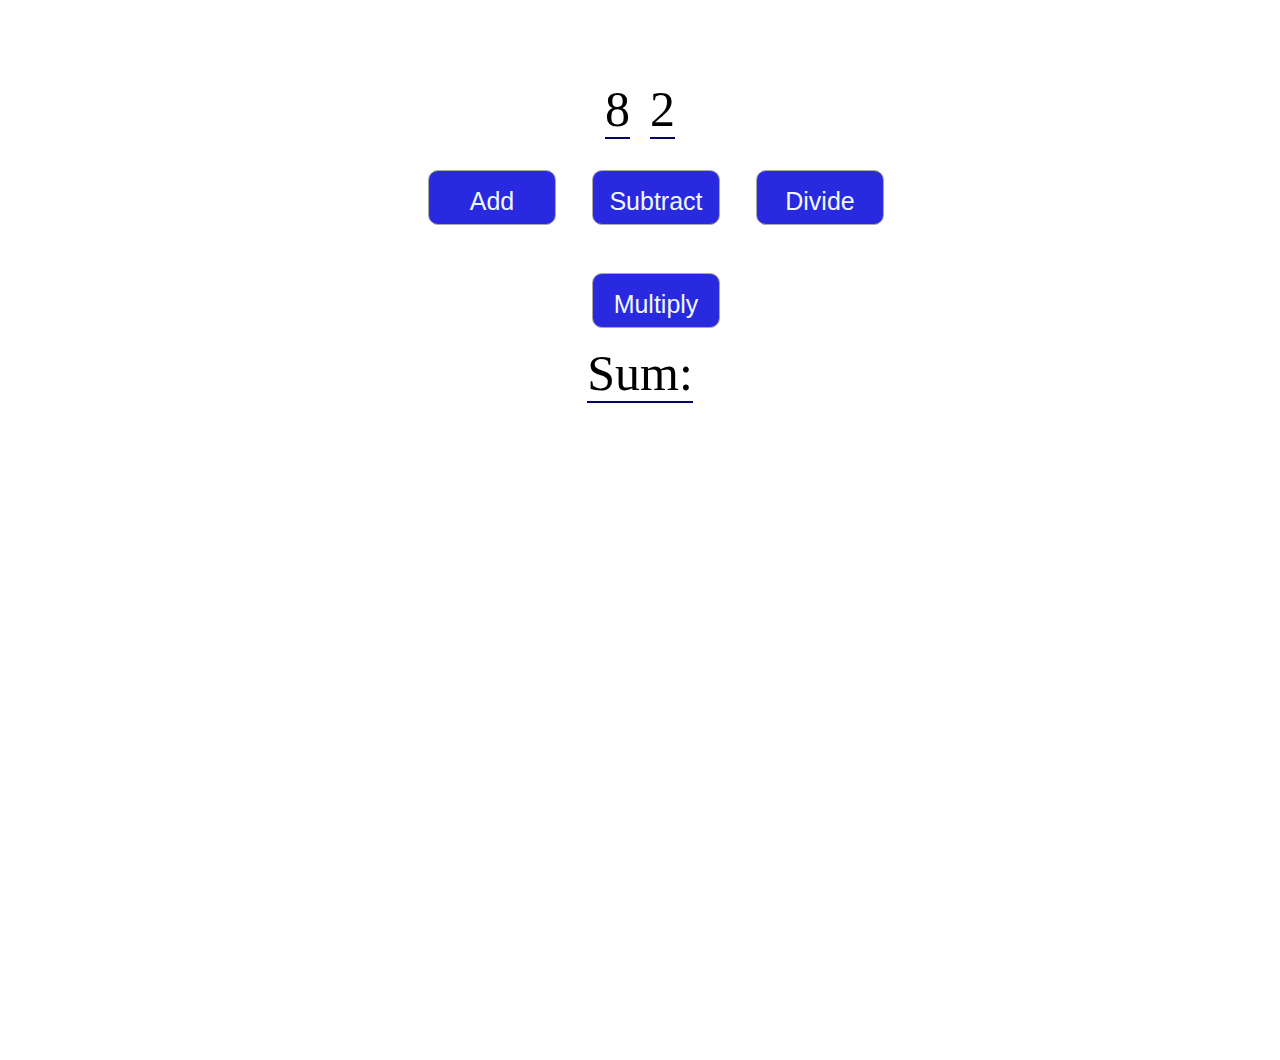
<file: calculator/index.html>
<!DOCTYPE html>
<html lang="en">
<head>
    <meta charset="UTF-8">
    <meta http-equiv="X-UA-Compatible" content="IE=edge">
    <meta name="viewport" content="width=device-width, initial-scale=1.0">
    <link rel="stylesheet" href="./style2.css">
    <title>Document</title>
</head>
<body>
    <div class="container">
        <span id="num1-el"></span>
        <span id="num2-el" class="fnum"></span>
        <br>
        <button onclick="add()">Add</button>
        <button onclick="subtract() ">Subtract</button>
        <button onclick="divide() ">Divide</button>
        <button onclick="multiply() ">Multiply</button>
        <br>
        <span id="sum-el">Sum: </span>
    </div>
    <script src="./index.js"></script>
</body>
</html>
</file>
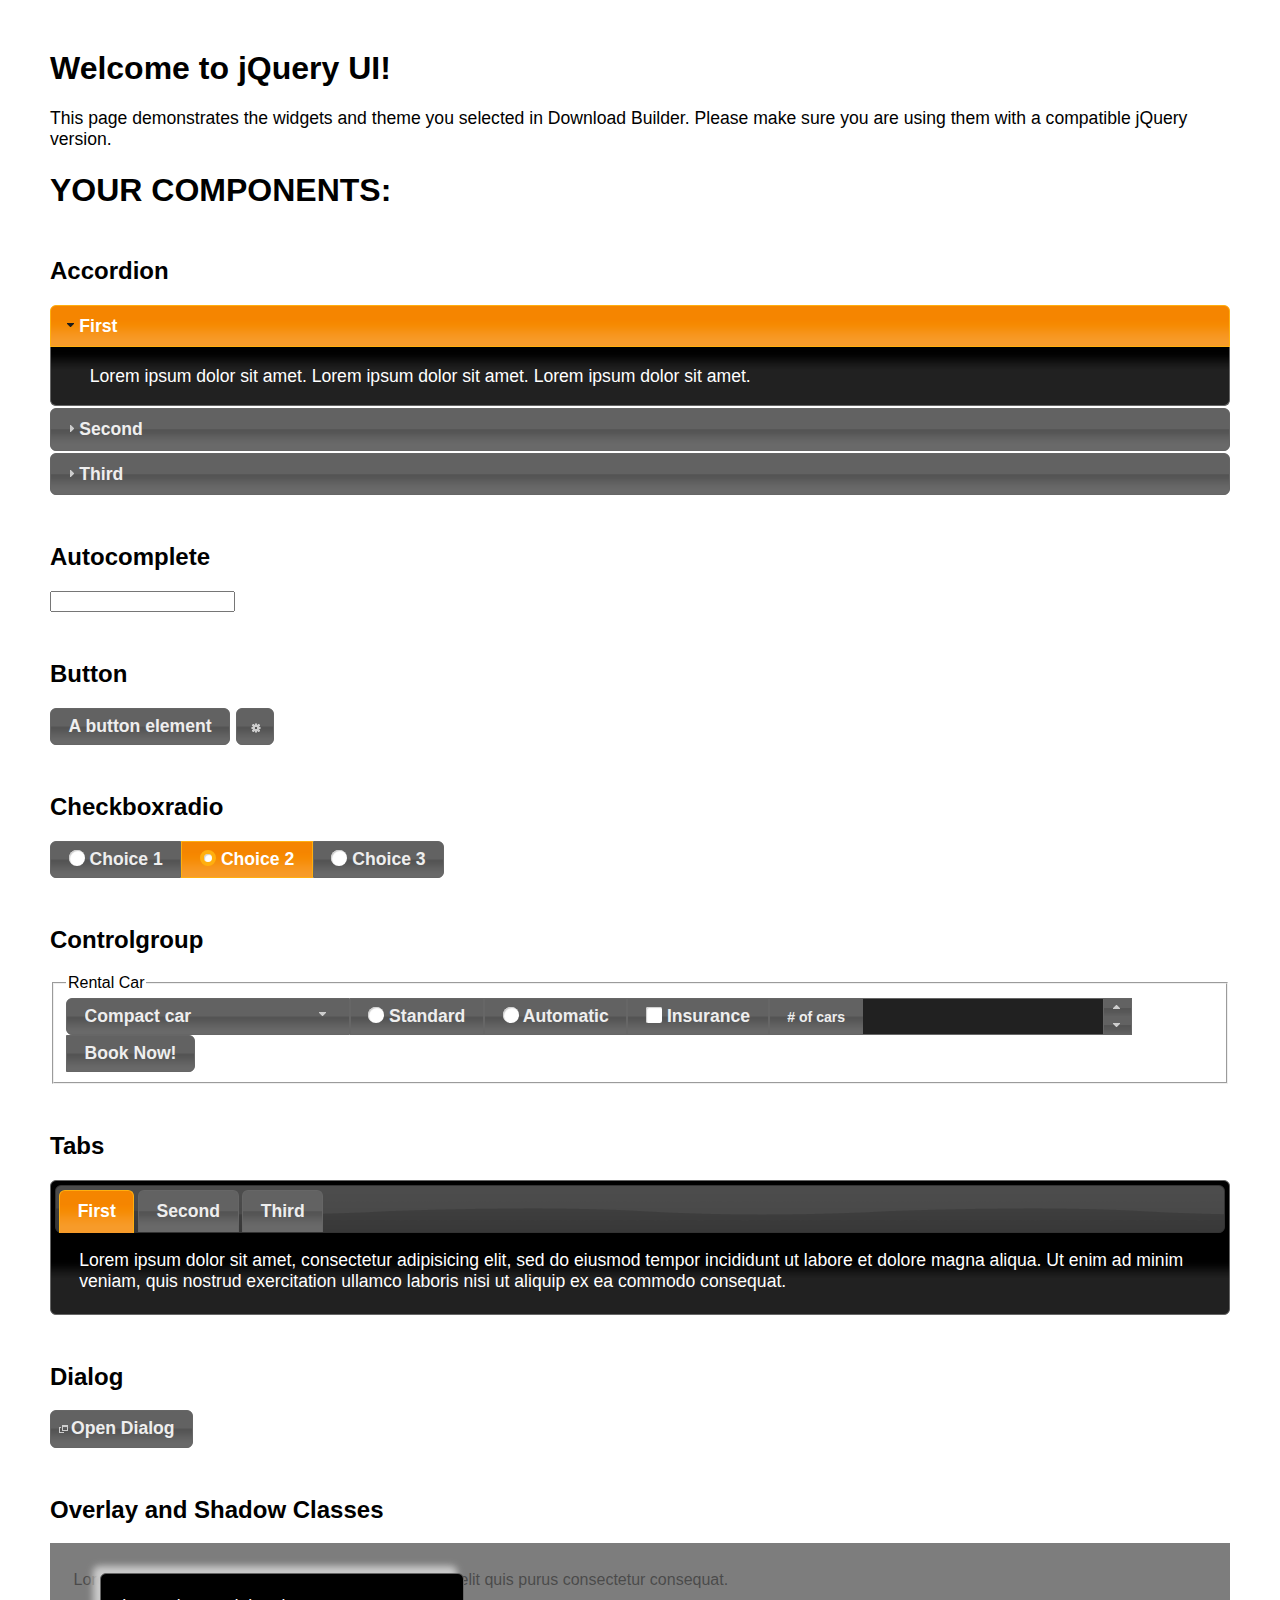
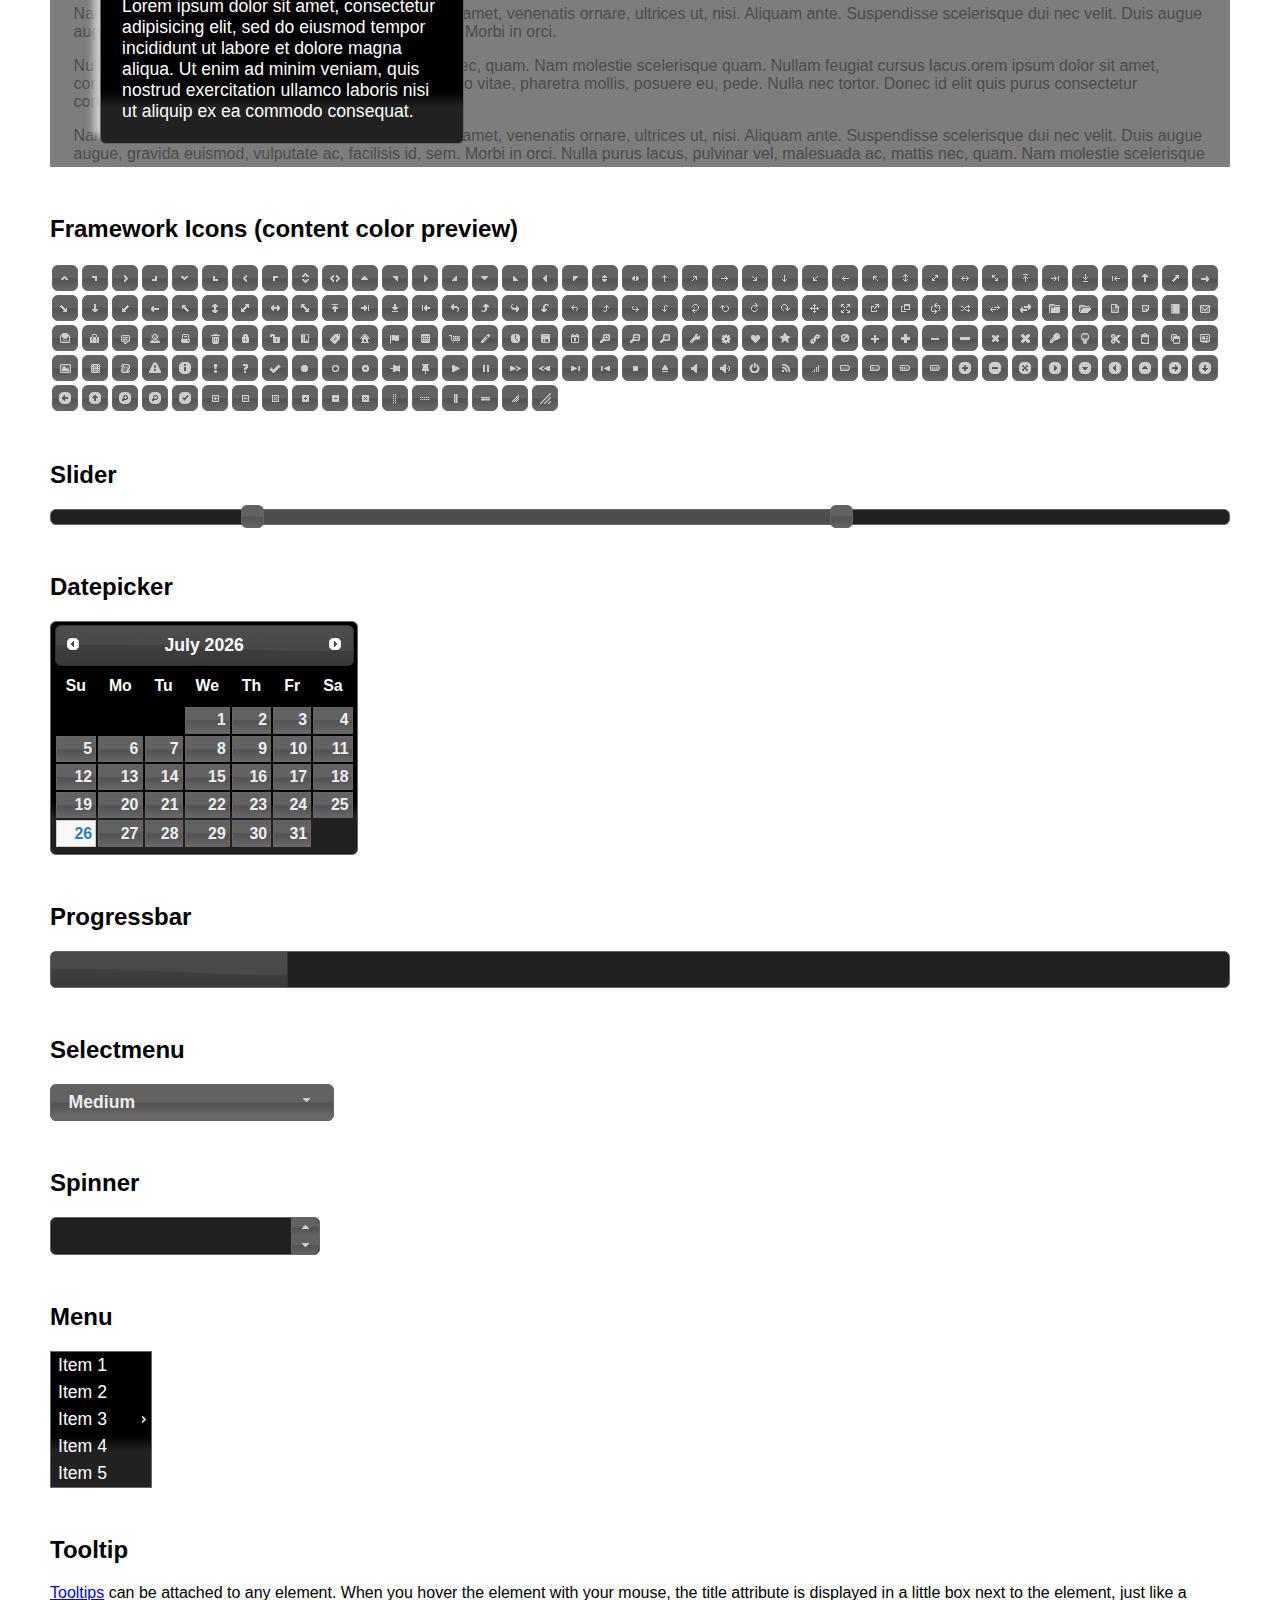
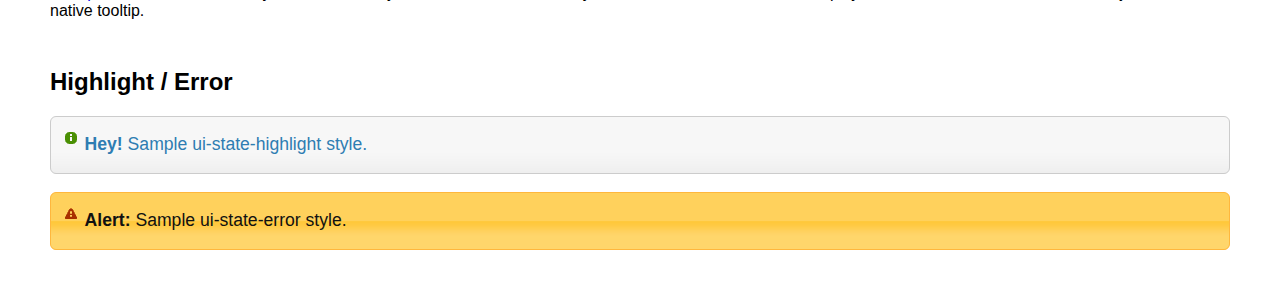
<file: jquery/events/jquery-ui-dark/index.html>
<!doctype html>
<html lang="us">
<head>
	<meta charset="utf-8">
	<title>jQuery UI Example Page</title>
	<link href="jquery-ui.css" rel="stylesheet">
	<style>
	body{
		font-family: "Trebuchet MS", sans-serif;
		margin: 50px;
	}
	.demoHeaders {
		margin-top: 2em;
	}
	#dialog-link {
		padding: .4em 1em .4em 20px;
		text-decoration: none;
		position: relative;
	}
	#dialog-link span.ui-icon {
		margin: 0 5px 0 0;
		position: absolute;
		left: .2em;
		top: 50%;
		margin-top: -8px;
	}
	#icons {
		margin: 0;
		padding: 0;
	}
	#icons li {
		margin: 2px;
		position: relative;
		padding: 4px 0;
		cursor: pointer;
		float: left;
		list-style: none;
	}
	#icons span.ui-icon {
		float: left;
		margin: 0 4px;
	}
	.fakewindowcontain .ui-widget-overlay {
		position: absolute;
	}
	select {
		width: 200px;
	}
	</style>
</head>
<body>

<h1>Welcome to jQuery UI!</h1>

<div class="ui-widget">
	<p>This page demonstrates the widgets and theme you selected in Download Builder. Please make sure you are using them with a compatible jQuery version.</p>
</div>

<h1>YOUR COMPONENTS:</h1>

<!-- Accordion -->
<h2 class="demoHeaders">Accordion</h2>
<div id="accordion">
	<h3>First</h3>
	<div>Lorem ipsum dolor sit amet. Lorem ipsum dolor sit amet. Lorem ipsum dolor sit amet.</div>
	<h3>Second</h3>
	<div>Phasellus mattis tincidunt nibh.</div>
	<h3>Third</h3>
	<div>Nam dui erat, auctor a, dignissim quis.</div>
</div>

<!-- Autocomplete -->
<h2 class="demoHeaders">Autocomplete</h2>
<div>
	<input id="autocomplete" title="type &quot;a&quot;">
</div>

<!-- Button -->
<h2 class="demoHeaders">Button</h2>
<button id="button">A button element</button>
<button id="button-icon">An icon-only button</button>

<!-- Checkboxradio -->
<h2 class="demoHeaders">Checkboxradio</h2>
<form style="margin-top: 1em;">
	<div id="radioset">
		<input type="radio" id="radio1" name="radio"><label for="radio1">Choice 1</label>
		<input type="radio" id="radio2" name="radio" checked="checked"><label for="radio2">Choice 2</label>
		<input type="radio" id="radio3" name="radio"><label for="radio3">Choice 3</label>
	</div>
</form>

<!-- Controlgroup -->
<h2 class="demoHeaders">Controlgroup</h2>
<fieldset>
	<legend>Rental Car</legend>
	<div id="controlgroup">
		<select id="car-type">
			<option>Compact car</option>
			<option>Midsize car</option>
			<option>Full size car</option>
			<option>SUV</option>
			<option>Luxury</option>
			<option>Truck</option>
			<option>Van</option>
		</select>
		<label for="transmission-standard">Standard</label>
		<input type="radio" name="transmission" id="transmission-standard">
		<label for="transmission-automatic">Automatic</label>
		<input type="radio" name="transmission" id="transmission-automatic">
		<label for="insurance">Insurance</label>
		<input type="checkbox" name="insurance" id="insurance">
		<label for="horizontal-spinner" class="ui-controlgroup-label"># of cars</label>
		<input id="horizontal-spinner" class="ui-spinner-input">
		<button>Book Now!</button>
	</div>
</fieldset>

<!-- Tabs -->
<h2 class="demoHeaders">Tabs</h2>
<div id="tabs">
	<ul>
		<li><a href="#tabs-1">First</a></li>
		<li><a href="#tabs-2">Second</a></li>
		<li><a href="#tabs-3">Third</a></li>
	</ul>
	<div id="tabs-1">Lorem ipsum dolor sit amet, consectetur adipisicing elit, sed do eiusmod tempor incididunt ut labore et dolore magna aliqua. Ut enim ad minim veniam, quis nostrud exercitation ullamco laboris nisi ut aliquip ex ea commodo consequat.</div>
	<div id="tabs-2">Phasellus mattis tincidunt nibh. Cras orci urna, blandit id, pretium vel, aliquet ornare, felis. Maecenas scelerisque sem non nisl. Fusce sed lorem in enim dictum bibendum.</div>
	<div id="tabs-3">Nam dui erat, auctor a, dignissim quis, sollicitudin eu, felis. Pellentesque nisi urna, interdum eget, sagittis et, consequat vestibulum, lacus. Mauris porttitor ullamcorper augue.</div>
</div>

<h2 class="demoHeaders">Dialog</h2>
<p>
	<button id="dialog-link" class="ui-button ui-corner-all ui-widget">
		<span class="ui-icon ui-icon-newwin"></span>Open Dialog
	</button>
</p>

<h2 class="demoHeaders">Overlay and Shadow Classes</h2>
<div style="position: relative; width: 96%; height: 200px; padding:1% 2%; overflow:hidden;" class="fakewindowcontain">
	<p>Lorem ipsum dolor sit amet,  Nulla nec tortor. Donec id elit quis purus consectetur consequat. </p><p>Nam congue semper tellus. Sed erat dolor, dapibus sit amet, venenatis ornare, ultrices ut, nisi. Aliquam ante. Suspendisse scelerisque dui nec velit. Duis augue augue, gravida euismod, vulputate ac, facilisis id, sem. Morbi in orci. </p><p>Nulla purus lacus, pulvinar vel, malesuada ac, mattis nec, quam. Nam molestie scelerisque quam. Nullam feugiat cursus lacus.orem ipsum dolor sit amet, consectetur adipiscing elit. Donec libero risus, commodo vitae, pharetra mollis, posuere eu, pede. Nulla nec tortor. Donec id elit quis purus consectetur consequat. </p><p>Nam congue semper tellus. Sed erat dolor, dapibus sit amet, venenatis ornare, ultrices ut, nisi. Aliquam ante. Suspendisse scelerisque dui nec velit. Duis augue augue, gravida euismod, vulputate ac, facilisis id, sem. Morbi in orci. Nulla purus lacus, pulvinar vel, malesuada ac, mattis nec, quam. Nam molestie scelerisque quam. </p><p>Nullam feugiat cursus lacus.orem ipsum dolor sit amet, consectetur adipiscing elit. Donec libero risus, commodo vitae, pharetra mollis, posuere eu, pede. Nulla nec tortor. Donec id elit quis purus consectetur consequat. Nam congue semper tellus. Sed erat dolor, dapibus sit amet, venenatis ornare, ultrices ut, nisi. Aliquam ante. </p><p>Suspendisse scelerisque dui nec velit. Duis augue augue, gravida euismod, vulputate ac, facilisis id, sem. Morbi in orci. Nulla purus lacus, pulvinar vel, malesuada ac, mattis nec, quam. Nam molestie scelerisque quam. Nullam feugiat cursus lacus.orem ipsum dolor sit amet, consectetur adipiscing elit. Donec libero risus, commodo vitae, pharetra mollis, posuere eu, pede. Nulla nec tortor. Donec id elit quis purus consectetur consequat. Nam congue semper tellus. Sed erat dolor, dapibus sit amet, venenatis ornare, ultrices ut, nisi. </p>

	<!-- ui-dialog -->
	<div class="ui-widget-overlay ui-front"></div>
	<div style="position: absolute; width: 320px; left: 50px; top: 30px; padding: 1.2em" class="ui-widget ui-front ui-widget-content ui-corner-all ui-widget-shadow">
		Lorem ipsum dolor sit amet, consectetur adipisicing elit, sed do eiusmod tempor incididunt ut labore et dolore magna aliqua. Ut enim ad minim veniam, quis nostrud exercitation ullamco laboris nisi ut aliquip ex ea commodo consequat.
	</div>

</div>

<!-- ui-dialog -->
<div id="dialog" title="Dialog Title">
	<p>Lorem ipsum dolor sit amet, consectetur adipisicing elit, sed do eiusmod tempor incididunt ut labore et dolore magna aliqua. Ut enim ad minim veniam, quis nostrud exercitation ullamco laboris nisi ut aliquip ex ea commodo consequat.</p>
</div>


<h2 class="demoHeaders">Framework Icons (content color preview)</h2>
<ul id="icons" class="ui-widget ui-helper-clearfix">
	<li class="ui-state-default ui-corner-all" title=".ui-icon-caret-1-n"><span class="ui-icon ui-icon-caret-1-n"></span></li>
	<li class="ui-state-default ui-corner-all" title=".ui-icon-caret-1-ne"><span class="ui-icon ui-icon-caret-1-ne"></span></li>
	<li class="ui-state-default ui-corner-all" title=".ui-icon-caret-1-e"><span class="ui-icon ui-icon-caret-1-e"></span></li>
	<li class="ui-state-default ui-corner-all" title=".ui-icon-caret-1-se"><span class="ui-icon ui-icon-caret-1-se"></span></li>
	<li class="ui-state-default ui-corner-all" title=".ui-icon-caret-1-s"><span class="ui-icon ui-icon-caret-1-s"></span></li>
	<li class="ui-state-default ui-corner-all" title=".ui-icon-caret-1-sw"><span class="ui-icon ui-icon-caret-1-sw"></span></li>
	<li class="ui-state-default ui-corner-all" title=".ui-icon-caret-1-w"><span class="ui-icon ui-icon-caret-1-w"></span></li>
	<li class="ui-state-default ui-corner-all" title=".ui-icon-caret-1-nw"><span class="ui-icon ui-icon-caret-1-nw"></span></li>
	<li class="ui-state-default ui-corner-all" title=".ui-icon-caret-2-n-s"><span class="ui-icon ui-icon-caret-2-n-s"></span></li>
	<li class="ui-state-default ui-corner-all" title=".ui-icon-caret-2-e-w"><span class="ui-icon ui-icon-caret-2-e-w"></span></li>
	<li class="ui-state-default ui-corner-all" title=".ui-icon-triangle-1-n"><span class="ui-icon ui-icon-triangle-1-n"></span></li>
	<li class="ui-state-default ui-corner-all" title=".ui-icon-triangle-1-ne"><span class="ui-icon ui-icon-triangle-1-ne"></span></li>
	<li class="ui-state-default ui-corner-all" title=".ui-icon-triangle-1-e"><span class="ui-icon ui-icon-triangle-1-e"></span></li>
	<li class="ui-state-default ui-corner-all" title=".ui-icon-triangle-1-se"><span class="ui-icon ui-icon-triangle-1-se"></span></li>
	<li class="ui-state-default ui-corner-all" title=".ui-icon-triangle-1-s"><span class="ui-icon ui-icon-triangle-1-s"></span></li>
	<li class="ui-state-default ui-corner-all" title=".ui-icon-triangle-1-sw"><span class="ui-icon ui-icon-triangle-1-sw"></span></li>
	<li class="ui-state-default ui-corner-all" title=".ui-icon-triangle-1-w"><span class="ui-icon ui-icon-triangle-1-w"></span></li>
	<li class="ui-state-default ui-corner-all" title=".ui-icon-triangle-1-nw"><span class="ui-icon ui-icon-triangle-1-nw"></span></li>
	<li class="ui-state-default ui-corner-all" title=".ui-icon-triangle-2-n-s"><span class="ui-icon ui-icon-triangle-2-n-s"></span></li>
	<li class="ui-state-default ui-corner-all" title=".ui-icon-triangle-2-e-w"><span class="ui-icon ui-icon-triangle-2-e-w"></span></li>
	<li class="ui-state-default ui-corner-all" title=".ui-icon-arrow-1-n"><span class="ui-icon ui-icon-arrow-1-n"></span></li>
	<li class="ui-state-default ui-corner-all" title=".ui-icon-arrow-1-ne"><span class="ui-icon ui-icon-arrow-1-ne"></span></li>
	<li class="ui-state-default ui-corner-all" title=".ui-icon-arrow-1-e"><span class="ui-icon ui-icon-arrow-1-e"></span></li>
	<li class="ui-state-default ui-corner-all" title=".ui-icon-arrow-1-se"><span class="ui-icon ui-icon-arrow-1-se"></span></li>
	<li class="ui-state-default ui-corner-all" title=".ui-icon-arrow-1-s"><span class="ui-icon ui-icon-arrow-1-s"></span></li>
	<li class="ui-state-default ui-corner-all" title=".ui-icon-arrow-1-sw"><span class="ui-icon ui-icon-arrow-1-sw"></span></li>
	<li class="ui-state-default ui-corner-all" title=".ui-icon-arrow-1-w"><span class="ui-icon ui-icon-arrow-1-w"></span></li>
	<li class="ui-state-default ui-corner-all" title=".ui-icon-arrow-1-nw"><span class="ui-icon ui-icon-arrow-1-nw"></span></li>
	<li class="ui-state-default ui-corner-all" title=".ui-icon-arrow-2-n-s"><span class="ui-icon ui-icon-arrow-2-n-s"></span></li>
	<li class="ui-state-default ui-corner-all" title=".ui-icon-arrow-2-ne-sw"><span class="ui-icon ui-icon-arrow-2-ne-sw"></span></li>
	<li class="ui-state-default ui-corner-all" title=".ui-icon-arrow-2-e-w"><span class="ui-icon ui-icon-arrow-2-e-w"></span></li>
	<li class="ui-state-default ui-corner-all" title=".ui-icon-arrow-2-se-nw"><span class="ui-icon ui-icon-arrow-2-se-nw"></span></li>
	<li class="ui-state-default ui-corner-all" title=".ui-icon-arrowstop-1-n"><span class="ui-icon ui-icon-arrowstop-1-n"></span></li>
	<li class="ui-state-default ui-corner-all" title=".ui-icon-arrowstop-1-e"><span class="ui-icon ui-icon-arrowstop-1-e"></span></li>
	<li class="ui-state-default ui-corner-all" title=".ui-icon-arrowstop-1-s"><span class="ui-icon ui-icon-arrowstop-1-s"></span></li>
	<li class="ui-state-default ui-corner-all" title=".ui-icon-arrowstop-1-w"><span class="ui-icon ui-icon-arrowstop-1-w"></span></li>
	<li class="ui-state-default ui-corner-all" title=".ui-icon-arrowthick-1-n"><span class="ui-icon ui-icon-arrowthick-1-n"></span></li>
	<li class="ui-state-default ui-corner-all" title=".ui-icon-arrowthick-1-ne"><span class="ui-icon ui-icon-arrowthick-1-ne"></span></li>
	<li class="ui-state-default ui-corner-all" title=".ui-icon-arrowthick-1-e"><span class="ui-icon ui-icon-arrowthick-1-e"></span></li>
	<li class="ui-state-default ui-corner-all" title=".ui-icon-arrowthick-1-se"><span class="ui-icon ui-icon-arrowthick-1-se"></span></li>
	<li class="ui-state-default ui-corner-all" title=".ui-icon-arrowthick-1-s"><span class="ui-icon ui-icon-arrowthick-1-s"></span></li>
	<li class="ui-state-default ui-corner-all" title=".ui-icon-arrowthick-1-sw"><span class="ui-icon ui-icon-arrowthick-1-sw"></span></li>
	<li class="ui-state-default ui-corner-all" title=".ui-icon-arrowthick-1-w"><span class="ui-icon ui-icon-arrowthick-1-w"></span></li>
	<li class="ui-state-default ui-corner-all" title=".ui-icon-arrowthick-1-nw"><span class="ui-icon ui-icon-arrowthick-1-nw"></span></li>
	<li class="ui-state-default ui-corner-all" title=".ui-icon-arrowthick-2-n-s"><span class="ui-icon ui-icon-arrowthick-2-n-s"></span></li>
	<li class="ui-state-default ui-corner-all" title=".ui-icon-arrowthick-2-ne-sw"><span class="ui-icon ui-icon-arrowthick-2-ne-sw"></span></li>
	<li class="ui-state-default ui-corner-all" title=".ui-icon-arrowthick-2-e-w"><span class="ui-icon ui-icon-arrowthick-2-e-w"></span></li>
	<li class="ui-state-default ui-corner-all" title=".ui-icon-arrowthick-2-se-nw"><span class="ui-icon ui-icon-arrowthick-2-se-nw"></span></li>
	<li class="ui-state-default ui-corner-all" title=".ui-icon-arrowthickstop-1-n"><span class="ui-icon ui-icon-arrowthickstop-1-n"></span></li>
	<li class="ui-state-default ui-corner-all" title=".ui-icon-arrowthickstop-1-e"><span class="ui-icon ui-icon-arrowthickstop-1-e"></span></li>
	<li class="ui-state-default ui-corner-all" title=".ui-icon-arrowthickstop-1-s"><span class="ui-icon ui-icon-arrowthickstop-1-s"></span></li>
	<li class="ui-state-default ui-corner-all" title=".ui-icon-arrowthickstop-1-w"><span class="ui-icon ui-icon-arrowthickstop-1-w"></span></li>
	<li class="ui-state-default ui-corner-all" title=".ui-icon-arrowreturnthick-1-w"><span class="ui-icon ui-icon-arrowreturnthick-1-w"></span></li>
	<li class="ui-state-default ui-corner-all" title=".ui-icon-arrowreturnthick-1-n"><span class="ui-icon ui-icon-arrowreturnthick-1-n"></span></li>
	<li class="ui-state-default ui-corner-all" title=".ui-icon-arrowreturnthick-1-e"><span class="ui-icon ui-icon-arrowreturnthick-1-e"></span></li>
	<li class="ui-state-default ui-corner-all" title=".ui-icon-arrowreturnthick-1-s"><span class="ui-icon ui-icon-arrowreturnthick-1-s"></span></li>
	<li class="ui-state-default ui-corner-all" title=".ui-icon-arrowreturn-1-w"><span class="ui-icon ui-icon-arrowreturn-1-w"></span></li>
	<li class="ui-state-default ui-corner-all" title=".ui-icon-arrowreturn-1-n"><span class="ui-icon ui-icon-arrowreturn-1-n"></span></li>
	<li class="ui-state-default ui-corner-all" title=".ui-icon-arrowreturn-1-e"><span class="ui-icon ui-icon-arrowreturn-1-e"></span></li>
	<li class="ui-state-default ui-corner-all" title=".ui-icon-arrowreturn-1-s"><span class="ui-icon ui-icon-arrowreturn-1-s"></span></li>
	<li class="ui-state-default ui-corner-all" title=".ui-icon-arrowrefresh-1-w"><span class="ui-icon ui-icon-arrowrefresh-1-w"></span></li>
	<li class="ui-state-default ui-corner-all" title=".ui-icon-arrowrefresh-1-n"><span class="ui-icon ui-icon-arrowrefresh-1-n"></span></li>
	<li class="ui-state-default ui-corner-all" title=".ui-icon-arrowrefresh-1-e"><span class="ui-icon ui-icon-arrowrefresh-1-e"></span></li>
	<li class="ui-state-default ui-corner-all" title=".ui-icon-arrowrefresh-1-s"><span class="ui-icon ui-icon-arrowrefresh-1-s"></span></li>
	<li class="ui-state-default ui-corner-all" title=".ui-icon-arrow-4"><span class="ui-icon ui-icon-arrow-4"></span></li>
	<li class="ui-state-default ui-corner-all" title=".ui-icon-arrow-4-diag"><span class="ui-icon ui-icon-arrow-4-diag"></span></li>
	<li class="ui-state-default ui-corner-all" title=".ui-icon-extlink"><span class="ui-icon ui-icon-extlink"></span></li>
	<li class="ui-state-default ui-corner-all" title=".ui-icon-newwin"><span class="ui-icon ui-icon-newwin"></span></li>
	<li class="ui-state-default ui-corner-all" title=".ui-icon-refresh"><span class="ui-icon ui-icon-refresh"></span></li>
	<li class="ui-state-default ui-corner-all" title=".ui-icon-shuffle"><span class="ui-icon ui-icon-shuffle"></span></li>
	<li class="ui-state-default ui-corner-all" title=".ui-icon-transfer-e-w"><span class="ui-icon ui-icon-transfer-e-w"></span></li>
	<li class="ui-state-default ui-corner-all" title=".ui-icon-transferthick-e-w"><span class="ui-icon ui-icon-transferthick-e-w"></span></li>
	<li class="ui-state-default ui-corner-all" title=".ui-icon-folder-collapsed"><span class="ui-icon ui-icon-folder-collapsed"></span></li>
	<li class="ui-state-default ui-corner-all" title=".ui-icon-folder-open"><span class="ui-icon ui-icon-folder-open"></span></li>
	<li class="ui-state-default ui-corner-all" title=".ui-icon-document"><span class="ui-icon ui-icon-document"></span></li>
	<li class="ui-state-default ui-corner-all" title=".ui-icon-document-b"><span class="ui-icon ui-icon-document-b"></span></li>
	<li class="ui-state-default ui-corner-all" title=".ui-icon-note"><span class="ui-icon ui-icon-note"></span></li>
	<li class="ui-state-default ui-corner-all" title=".ui-icon-mail-closed"><span class="ui-icon ui-icon-mail-closed"></span></li>
	<li class="ui-state-default ui-corner-all" title=".ui-icon-mail-open"><span class="ui-icon ui-icon-mail-open"></span></li>
	<li class="ui-state-default ui-corner-all" title=".ui-icon-suitcase"><span class="ui-icon ui-icon-suitcase"></span></li>
	<li class="ui-state-default ui-corner-all" title=".ui-icon-comment"><span class="ui-icon ui-icon-comment"></span></li>
	<li class="ui-state-default ui-corner-all" title=".ui-icon-person"><span class="ui-icon ui-icon-person"></span></li>
	<li class="ui-state-default ui-corner-all" title=".ui-icon-print"><span class="ui-icon ui-icon-print"></span></li>
	<li class="ui-state-default ui-corner-all" title=".ui-icon-trash"><span class="ui-icon ui-icon-trash"></span></li>
	<li class="ui-state-default ui-corner-all" title=".ui-icon-locked"><span class="ui-icon ui-icon-locked"></span></li>
	<li class="ui-state-default ui-corner-all" title=".ui-icon-unlocked"><span class="ui-icon ui-icon-unlocked"></span></li>
	<li class="ui-state-default ui-corner-all" title=".ui-icon-bookmark"><span class="ui-icon ui-icon-bookmark"></span></li>
	<li class="ui-state-default ui-corner-all" title=".ui-icon-tag"><span class="ui-icon ui-icon-tag"></span></li>
	<li class="ui-state-default ui-corner-all" title=".ui-icon-home"><span class="ui-icon ui-icon-home"></span></li>
	<li class="ui-state-default ui-corner-all" title=".ui-icon-flag"><span class="ui-icon ui-icon-flag"></span></li>
	<li class="ui-state-default ui-corner-all" title=".ui-icon-calculator"><span class="ui-icon ui-icon-calculator"></span></li>
	<li class="ui-state-default ui-corner-all" title=".ui-icon-cart"><span class="ui-icon ui-icon-cart"></span></li>
	<li class="ui-state-default ui-corner-all" title=".ui-icon-pencil"><span class="ui-icon ui-icon-pencil"></span></li>
	<li class="ui-state-default ui-corner-all" title=".ui-icon-clock"><span class="ui-icon ui-icon-clock"></span></li>
	<li class="ui-state-default ui-corner-all" title=".ui-icon-disk"><span class="ui-icon ui-icon-disk"></span></li>
	<li class="ui-state-default ui-corner-all" title=".ui-icon-calendar"><span class="ui-icon ui-icon-calendar"></span></li>
	<li class="ui-state-default ui-corner-all" title=".ui-icon-zoomin"><span class="ui-icon ui-icon-zoomin"></span></li>
	<li class="ui-state-default ui-corner-all" title=".ui-icon-zoomout"><span class="ui-icon ui-icon-zoomout"></span></li>
	<li class="ui-state-default ui-corner-all" title=".ui-icon-search"><span class="ui-icon ui-icon-search"></span></li>
	<li class="ui-state-default ui-corner-all" title=".ui-icon-wrench"><span class="ui-icon ui-icon-wrench"></span></li>
	<li class="ui-state-default ui-corner-all" title=".ui-icon-gear"><span class="ui-icon ui-icon-gear"></span></li>
	<li class="ui-state-default ui-corner-all" title=".ui-icon-heart"><span class="ui-icon ui-icon-heart"></span></li>
	<li class="ui-state-default ui-corner-all" title=".ui-icon-star"><span class="ui-icon ui-icon-star"></span></li>
	<li class="ui-state-default ui-corner-all" title=".ui-icon-link"><span class="ui-icon ui-icon-link"></span></li>
	<li class="ui-state-default ui-corner-all" title=".ui-icon-cancel"><span class="ui-icon ui-icon-cancel"></span></li>
	<li class="ui-state-default ui-corner-all" title=".ui-icon-plus"><span class="ui-icon ui-icon-plus"></span></li>
	<li class="ui-state-default ui-corner-all" title=".ui-icon-plusthick"><span class="ui-icon ui-icon-plusthick"></span></li>
	<li class="ui-state-default ui-corner-all" title=".ui-icon-minus"><span class="ui-icon ui-icon-minus"></span></li>
	<li class="ui-state-default ui-corner-all" title=".ui-icon-minusthick"><span class="ui-icon ui-icon-minusthick"></span></li>
	<li class="ui-state-default ui-corner-all" title=".ui-icon-close"><span class="ui-icon ui-icon-close"></span></li>
	<li class="ui-state-default ui-corner-all" title=".ui-icon-closethick"><span class="ui-icon ui-icon-closethick"></span></li>
	<li class="ui-state-default ui-corner-all" title=".ui-icon-key"><span class="ui-icon ui-icon-key"></span></li>
	<li class="ui-state-default ui-corner-all" title=".ui-icon-lightbulb"><span class="ui-icon ui-icon-lightbulb"></span></li>
	<li class="ui-state-default ui-corner-all" title=".ui-icon-scissors"><span class="ui-icon ui-icon-scissors"></span></li>
	<li class="ui-state-default ui-corner-all" title=".ui-icon-clipboard"><span class="ui-icon ui-icon-clipboard"></span></li>
	<li class="ui-state-default ui-corner-all" title=".ui-icon-copy"><span class="ui-icon ui-icon-copy"></span></li>
	<li class="ui-state-default ui-corner-all" title=".ui-icon-contact"><span class="ui-icon ui-icon-contact"></span></li>
	<li class="ui-state-default ui-corner-all" title=".ui-icon-image"><span class="ui-icon ui-icon-image"></span></li>
	<li class="ui-state-default ui-corner-all" title=".ui-icon-video"><span class="ui-icon ui-icon-video"></span></li>
	<li class="ui-state-default ui-corner-all" title=".ui-icon-script"><span class="ui-icon ui-icon-script"></span></li>
	<li class="ui-state-default ui-corner-all" title=".ui-icon-alert"><span class="ui-icon ui-icon-alert"></span></li>
	<li class="ui-state-default ui-corner-all" title=".ui-icon-info"><span class="ui-icon ui-icon-info"></span></li>
	<li class="ui-state-default ui-corner-all" title=".ui-icon-notice"><span class="ui-icon ui-icon-notice"></span></li>
	<li class="ui-state-default ui-corner-all" title=".ui-icon-help"><span class="ui-icon ui-icon-help"></span></li>
	<li class="ui-state-default ui-corner-all" title=".ui-icon-check"><span class="ui-icon ui-icon-check"></span></li>
	<li class="ui-state-default ui-corner-all" title=".ui-icon-bullet"><span class="ui-icon ui-icon-bullet"></span></li>
	<li class="ui-state-default ui-corner-all" title=".ui-icon-radio-off"><span class="ui-icon ui-icon-radio-off"></span></li>
	<li class="ui-state-default ui-corner-all" title=".ui-icon-radio-on"><span class="ui-icon ui-icon-radio-on"></span></li>
	<li class="ui-state-default ui-corner-all" title=".ui-icon-pin-w"><span class="ui-icon ui-icon-pin-w"></span></li>
	<li class="ui-state-default ui-corner-all" title=".ui-icon-pin-s"><span class="ui-icon ui-icon-pin-s"></span></li>
	<li class="ui-state-default ui-corner-all" title=".ui-icon-play"><span class="ui-icon ui-icon-play"></span></li>
	<li class="ui-state-default ui-corner-all" title=".ui-icon-pause"><span class="ui-icon ui-icon-pause"></span></li>
	<li class="ui-state-default ui-corner-all" title=".ui-icon-seek-next"><span class="ui-icon ui-icon-seek-next"></span></li>
	<li class="ui-state-default ui-corner-all" title=".ui-icon-seek-prev"><span class="ui-icon ui-icon-seek-prev"></span></li>
	<li class="ui-state-default ui-corner-all" title=".ui-icon-seek-end"><span class="ui-icon ui-icon-seek-end"></span></li>
	<li class="ui-state-default ui-corner-all" title=".ui-icon-seek-first"><span class="ui-icon ui-icon-seek-first"></span></li>
	<li class="ui-state-default ui-corner-all" title=".ui-icon-stop"><span class="ui-icon ui-icon-stop"></span></li>
	<li class="ui-state-default ui-corner-all" title=".ui-icon-eject"><span class="ui-icon ui-icon-eject"></span></li>
	<li class="ui-state-default ui-corner-all" title=".ui-icon-volume-off"><span class="ui-icon ui-icon-volume-off"></span></li>
	<li class="ui-state-default ui-corner-all" title=".ui-icon-volume-on"><span class="ui-icon ui-icon-volume-on"></span></li>
	<li class="ui-state-default ui-corner-all" title=".ui-icon-power"><span class="ui-icon ui-icon-power"></span></li>
	<li class="ui-state-default ui-corner-all" title=".ui-icon-signal-diag"><span class="ui-icon ui-icon-signal-diag"></span></li>
	<li class="ui-state-default ui-corner-all" title=".ui-icon-signal"><span class="ui-icon ui-icon-signal"></span></li>
	<li class="ui-state-default ui-corner-all" title=".ui-icon-battery-0"><span class="ui-icon ui-icon-battery-0"></span></li>
	<li class="ui-state-default ui-corner-all" title=".ui-icon-battery-1"><span class="ui-icon ui-icon-battery-1"></span></li>
	<li class="ui-state-default ui-corner-all" title=".ui-icon-battery-2"><span class="ui-icon ui-icon-battery-2"></span></li>
	<li class="ui-state-default ui-corner-all" title=".ui-icon-battery-3"><span class="ui-icon ui-icon-battery-3"></span></li>
	<li class="ui-state-default ui-corner-all" title=".ui-icon-circle-plus"><span class="ui-icon ui-icon-circle-plus"></span></li>
	<li class="ui-state-default ui-corner-all" title=".ui-icon-circle-minus"><span class="ui-icon ui-icon-circle-minus"></span></li>
	<li class="ui-state-default ui-corner-all" title=".ui-icon-circle-close"><span class="ui-icon ui-icon-circle-close"></span></li>
	<li class="ui-state-default ui-corner-all" title=".ui-icon-circle-triangle-e"><span class="ui-icon ui-icon-circle-triangle-e"></span></li>
	<li class="ui-state-default ui-corner-all" title=".ui-icon-circle-triangle-s"><span class="ui-icon ui-icon-circle-triangle-s"></span></li>
	<li class="ui-state-default ui-corner-all" title=".ui-icon-circle-triangle-w"><span class="ui-icon ui-icon-circle-triangle-w"></span></li>
	<li class="ui-state-default ui-corner-all" title=".ui-icon-circle-triangle-n"><span class="ui-icon ui-icon-circle-triangle-n"></span></li>
	<li class="ui-state-default ui-corner-all" title=".ui-icon-circle-arrow-e"><span class="ui-icon ui-icon-circle-arrow-e"></span></li>
	<li class="ui-state-default ui-corner-all" title=".ui-icon-circle-arrow-s"><span class="ui-icon ui-icon-circle-arrow-s"></span></li>
	<li class="ui-state-default ui-corner-all" title=".ui-icon-circle-arrow-w"><span class="ui-icon ui-icon-circle-arrow-w"></span></li>
	<li class="ui-state-default ui-corner-all" title=".ui-icon-circle-arrow-n"><span class="ui-icon ui-icon-circle-arrow-n"></span></li>
	<li class="ui-state-default ui-corner-all" title=".ui-icon-circle-zoomin"><span class="ui-icon ui-icon-circle-zoomin"></span></li>
	<li class="ui-state-default ui-corner-all" title=".ui-icon-circle-zoomout"><span class="ui-icon ui-icon-circle-zoomout"></span></li>
	<li class="ui-state-default ui-corner-all" title=".ui-icon-circle-check"><span class="ui-icon ui-icon-circle-check"></span></li>
	<li class="ui-state-default ui-corner-all" title=".ui-icon-circlesmall-plus"><span class="ui-icon ui-icon-circlesmall-plus"></span></li>
	<li class="ui-state-default ui-corner-all" title=".ui-icon-circlesmall-minus"><span class="ui-icon ui-icon-circlesmall-minus"></span></li>
	<li class="ui-state-default ui-corner-all" title=".ui-icon-circlesmall-close"><span class="ui-icon ui-icon-circlesmall-close"></span></li>
	<li class="ui-state-default ui-corner-all" title=".ui-icon-squaresmall-plus"><span class="ui-icon ui-icon-squaresmall-plus"></span></li>
	<li class="ui-state-default ui-corner-all" title=".ui-icon-squaresmall-minus"><span class="ui-icon ui-icon-squaresmall-minus"></span></li>
	<li class="ui-state-default ui-corner-all" title=".ui-icon-squaresmall-close"><span class="ui-icon ui-icon-squaresmall-close"></span></li>
	<li class="ui-state-default ui-corner-all" title=".ui-icon-grip-dotted-vertical"><span class="ui-icon ui-icon-grip-dotted-vertical"></span></li>
	<li class="ui-state-default ui-corner-all" title=".ui-icon-grip-dotted-horizontal"><span class="ui-icon ui-icon-grip-dotted-horizontal"></span></li>
	<li class="ui-state-default ui-corner-all" title=".ui-icon-grip-solid-vertical"><span class="ui-icon ui-icon-grip-solid-vertical"></span></li>
	<li class="ui-state-default ui-corner-all" title=".ui-icon-grip-solid-horizontal"><span class="ui-icon ui-icon-grip-solid-horizontal"></span></li>
	<li class="ui-state-default ui-corner-all" title=".ui-icon-gripsmall-diagonal-se"><span class="ui-icon ui-icon-gripsmall-diagonal-se"></span></li>
	<li class="ui-state-default ui-corner-all" title=".ui-icon-grip-diagonal-se"><span class="ui-icon ui-icon-grip-diagonal-se"></span></li>
</ul>

<!-- Slider -->
<h2 class="demoHeaders">Slider</h2>
<div id="slider"></div>

<!-- Datepicker -->
<h2 class="demoHeaders">Datepicker</h2>
<div id="datepicker"></div>

<!-- Progressbar -->
<h2 class="demoHeaders">Progressbar</h2>
<div id="progressbar"></div>

<!-- Progressbar -->
<h2 class="demoHeaders">Selectmenu</h2>
<select id="selectmenu">
	<option>Slower</option>
	<option>Slow</option>
	<option selected="selected">Medium</option>
	<option>Fast</option>
	<option>Faster</option>
</select>

<!-- Spinner -->
<h2 class="demoHeaders">Spinner</h2>
<input id="spinner">

<!-- Menu -->
<h2 class="demoHeaders">Menu</h2>
<ul style="width:100px;" id="menu">
	<li><div>Item 1</div></li>
	<li><div>Item 2</div></li>
	<li><div>Item 3</div>
		<ul>
			<li><div>Item 3-1</div></li>
			<li><div>Item 3-2</div></li>
			<li><div>Item 3-3</div></li>
			<li><div>Item 3-4</div></li>
			<li><div>Item 3-5</div></li>
		</ul>
	</li>
	<li><div>Item 4</div></li>
	<li><div>Item 5</div></li>
</ul>

<!-- Tooltip -->
<h2 class="demoHeaders">Tooltip</h2>
<p id="tooltip">
	<a href="#" title="That&apos;s what this widget is">Tooltips</a> can be attached to any element. When you hover
the element with your mouse, the title attribute is displayed in a little box next to the element, just like a native tooltip.
</p>

<!-- Highlight / Error -->
<h2 class="demoHeaders">Highlight / Error</h2>
<div class="ui-widget">
	<div class="ui-state-highlight ui-corner-all" style="margin-top: 20px; padding: 0 .7em;">
		<p><span class="ui-icon ui-icon-info" style="float: left; margin-right: .3em;"></span>
		<strong>Hey!</strong> Sample ui-state-highlight style.</p>
	</div>
</div>
<br>
<div class="ui-widget">
	<div class="ui-state-error ui-corner-all" style="padding: 0 .7em;">
		<p><span class="ui-icon ui-icon-alert" style="float: left; margin-right: .3em;"></span>
		<strong>Alert:</strong> Sample ui-state-error style.</p>
	</div>
</div>

<script src="external/jquery/jquery.js"></script>
<script src="jquery-ui.js"></script>
<script>
$( "#accordion" ).accordion();

var availableTags = [
	"ActionScript",
	"AppleScript",
	"Asp",
	"BASIC",
	"C",
	"C++",
	"Clojure",
	"COBOL",
	"ColdFusion",
	"Erlang",
	"Fortran",
	"Groovy",
	"Haskell",
	"Java",
	"JavaScript",
	"Lisp",
	"Perl",
	"PHP",
	"Python",
	"Ruby",
	"Scala",
	"Scheme"
];
$( "#autocomplete" ).autocomplete({
	source: availableTags
});

$( "#button" ).button();
$( "#button-icon" ).button({
	icon: "ui-icon-gear",
	showLabel: false
});

$( "#radioset" ).buttonset();

$( "#controlgroup" ).controlgroup();

$( "#tabs" ).tabs();

$( "#dialog" ).dialog({
	autoOpen: false,
	width: 400,
	buttons: [
		{
			text: "Ok",
			click: function() {
				$( this ).dialog( "close" );
			}
		},
		{
			text: "Cancel",
			click: function() {
				$( this ).dialog( "close" );
			}
		}
	]
});

// Link to open the dialog
$( "#dialog-link" ).click(function( event ) {
	$( "#dialog" ).dialog( "open" );
	event.preventDefault();
});

$( "#datepicker" ).datepicker({
	inline: true
});

$( "#slider" ).slider({
	range: true,
	values: [ 17, 67 ]
});

$( "#progressbar" ).progressbar({
	value: 20
});

$( "#spinner" ).spinner();

$( "#menu" ).menu();

$( "#tooltip" ).tooltip();

$( "#selectmenu" ).selectmenu();

// Hover states on the static widgets
$( "#dialog-link, #icons li" ).hover(
	function() {
		$( this ).addClass( "ui-state-hover" );
	},
	function() {
		$( this ).removeClass( "ui-state-hover" );
	}
);
</script>
</body>
</html>
</file>
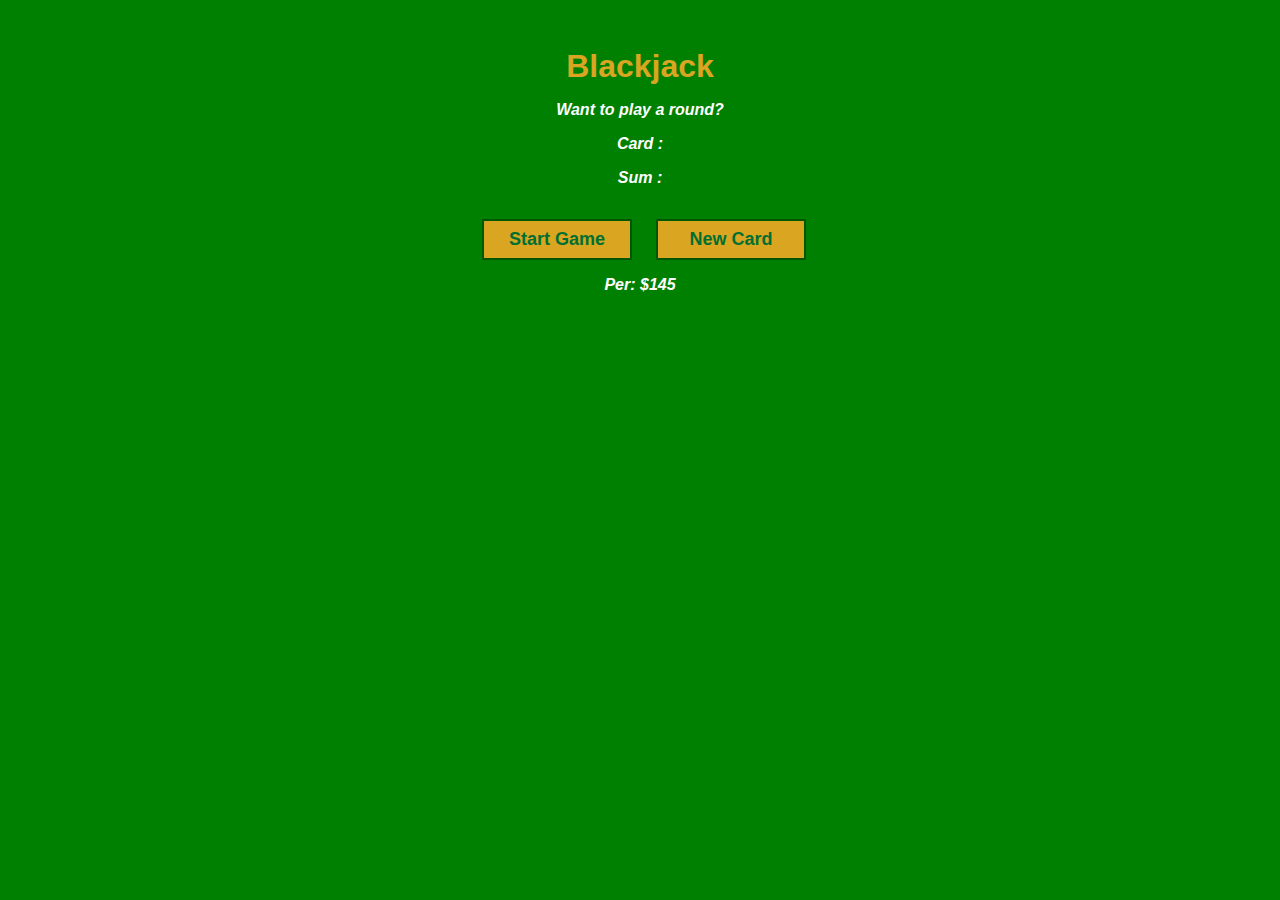
<file: blackjack/index3.html>
<!DOCTYPE html>
<html lang="en">
<head>
    <meta charset="UTF-8">
    <meta http-equiv="X-UA-Compatible" content="IE=edge">
    <meta name="viewport" content="width=device-width, initial-scale=1.0">
    <link rel="stylesheet" href="../blackjack/style3.css">
    <title>Document</title>
</head>
<body>
    <div class="main-page">
        <div class="content">
            <h1>Blackjack</h1>
            <p id="message-el">Want to play a round?</p>
            <p id="card-el">Card : </p>
            <p id="sum-el">Sum :</p>
            <div class="btn-container">
                <button type="button" onclick="startGame()" class="btn">Start Game</button>
                <button type="button" class="btn card-btn" onclick="newCard()">New Card</button>
            </div>
            <p id="player-el"></p>
        </div>
    </div>
    <script src="../blackjack/index3.js"></script>
</body>
</html>
</file>
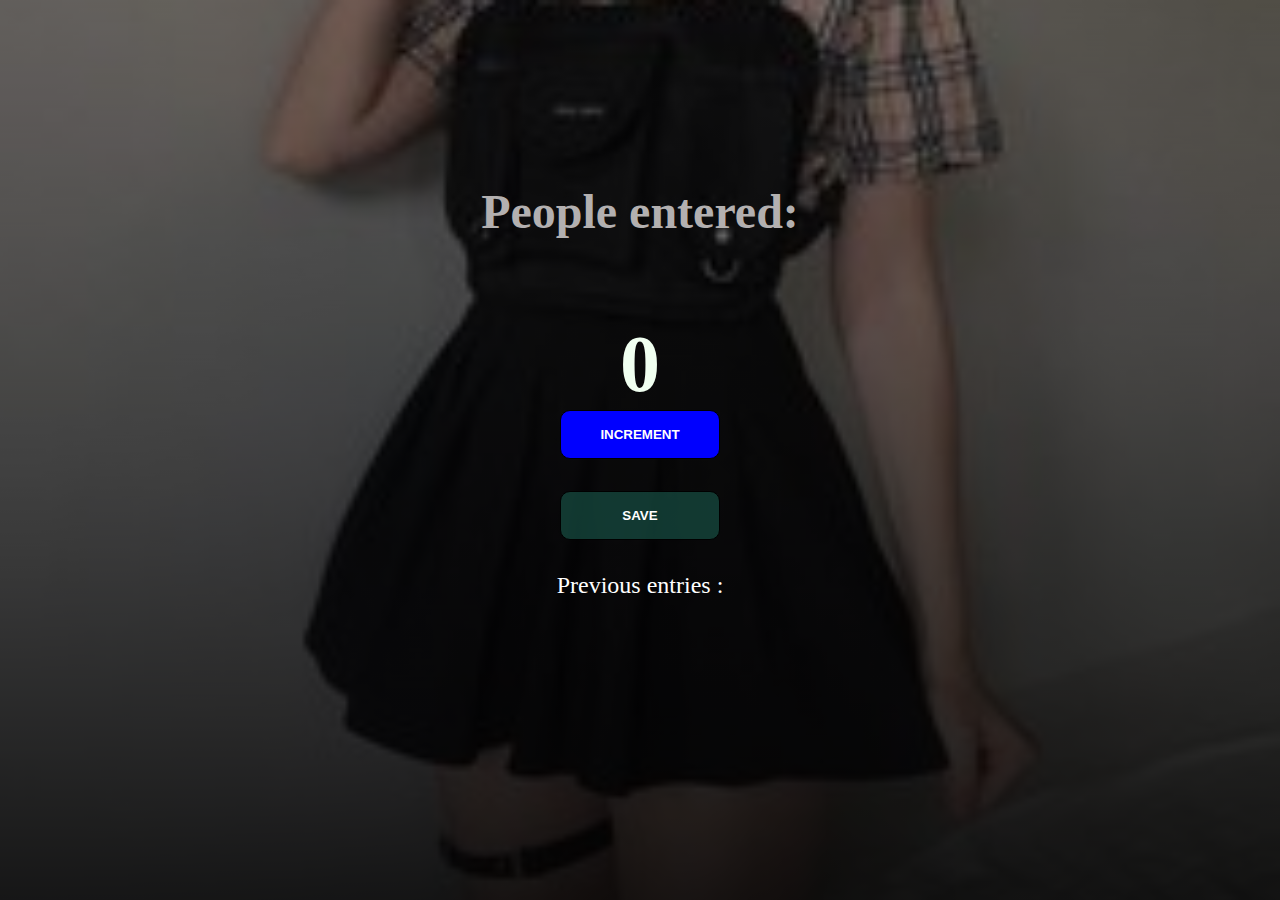
<file: counter/counter.html>
<!DOCTYPE html>
<html lang="en">
<head>
    <meta charset="UTF-8">
    <meta http-equiv="X-UA-Compatible" content="IE=edge">
    <meta name="viewport" content="width=device-width, initial-scale=1.0">
    <link rel="stylesheet" href="./styles.css">
    <title>counter</title>
</head>
<body>
    <div class="body-banner">
        <div class="counter">
            <h1>People entered:</h1>
            <h2 id="count-el" >0</h2>
            <div class="btn-container">
                <button type="button" class="btn counter-btn" id="increment-btn" onclick="increment()">INCREMENT</button>
                <button type="button" class="btn" id="save-btn" onclick="save()">SAVE</button>
                <p id="save-el">Previous entries :  </p>
            </div>

            
        </div>
    </div>
    
    <script src="./index.js"></script>
</body>
</html>
</file>
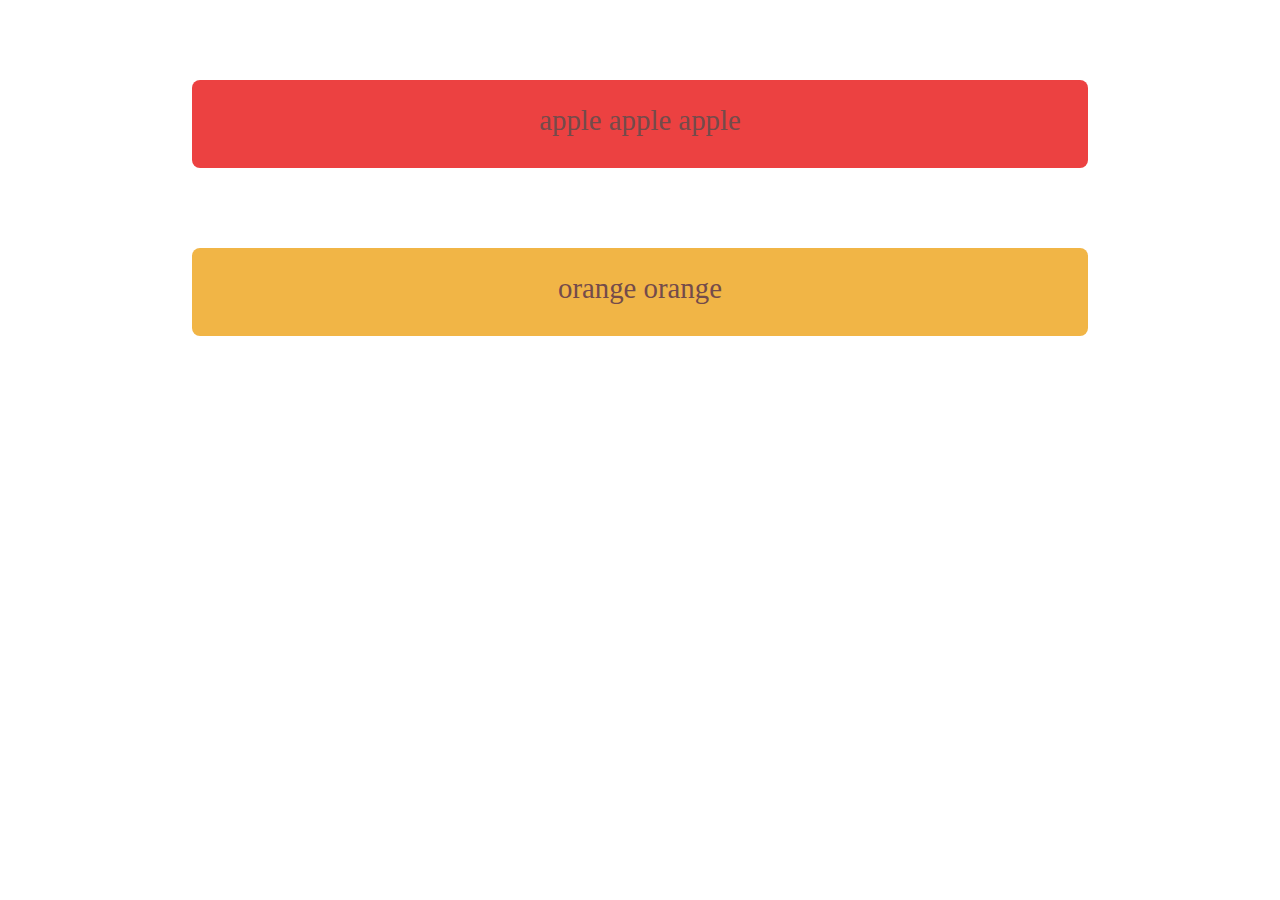
<file: practice/prac.html>
<!DOCTYPE html>
<html lang="en">
<head>
    <meta charset="UTF-8">
    <meta http-equiv="X-UA-Compatible" content="IE=edge">
    <meta name="viewport" content="width=device-width, initial-scale=1.0">
    <title>Document</title>
    <style>
        .i{
            width: 70vw;
            border-radius: 8px;
            margin: 5rem auto;
            height: 4rem;
            text-align: center;
            padding-top: 1.5rem;
            color: rgb(116, 75, 75);
            font-size: 1.8rem;
        }
        .red{
            background: rgb(236, 65, 65);
        }
        .orange{
            background: rgb(241, 181, 70);
        }
    </style>
</head>
<body>
    <div class="red i" id="apple-shelf"></div>
    <div class="orange i" id="orange-shelf"></div>
    <script src="./prac5.js"></script>
</body>
</html>
</file>
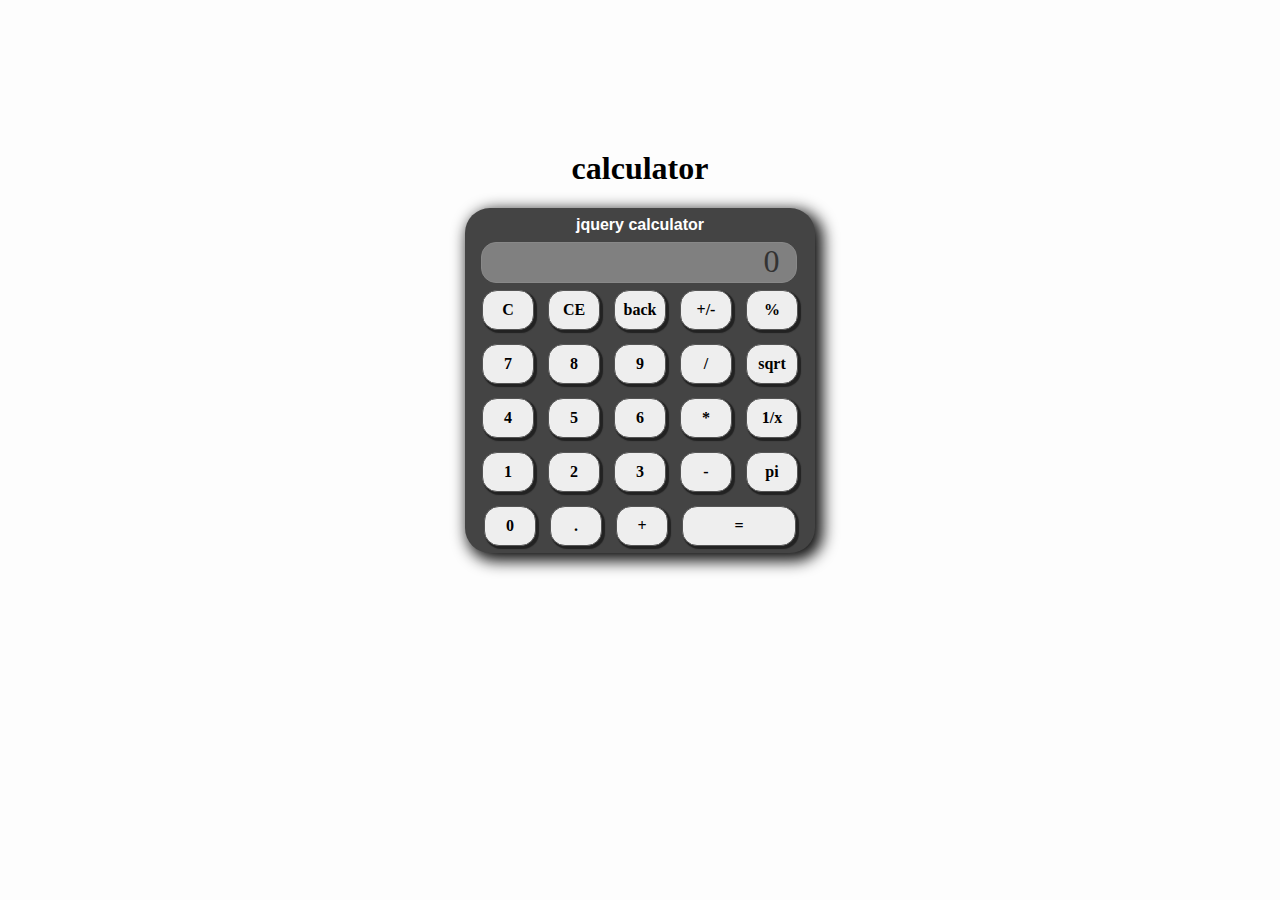
<file: jquery/events/theme.html>
<!DOCTYPE html>
<html lang="en">
<head>
    <meta charset="UTF-8">
    <meta http-equiv="X-UA-Compatible" content="IE=edge">
    <meta name="viewport" content="width=device-width, initial-scale=1.0">
    <title>theme-calculator</title>
    <link rel="stylesheet" href="styles4.css">
    <link rel="stylesheet" href="jquery-ui-dark/jquery-ui.css">
    <link rel="stylesheet" href="jquery-ui-dark/jquery-ui.structure.css">
    <link rel="stylesheet" href="jquery-ui-dark/jquery-ui.theme.css">
</head>
<body>
    <!-- theme customization -->
    <!-- <h1>theme customization in jquery</h1>
    <div class="date">
        
    </div>
    <div class="dialog" title="title1">
       this is a customizable dialog box 
    </div> -->

    <!-- calculator -->
    <h1>calculator</h1>
    <div class="calculator">
        <p>jquery calculator</p>
        <div class="calc-row">
            <div class="screen">0123456789</div>
            <div class="calc-row">
                <div class="button">C</div>
                <div class="button">CE</div>
                <div class="button backspace">back</div>
                <div class="button plus-minus">+/-</div>
                <div class="button">%</div>
            </div>
            <div class="calc-row">
                <div class="button">7</div>
                <div class="button">8</div>
                <div class="button">9</div>
                <div class="button divide">/</div>
                <div class="button">sqrt</div>
            </div>
            <div class="calc-row">
                <div class="button">4</div>
                <div class="button">5</div>
                <div class="button">6</div>
                <div class="button multiply">*</div>
                <div class="button inverse">1/x</div>
            </div>
            <div class="calc-row">
                <div class="button">1</div>
                <div class="button">2</div>
                <div class="button">3</div>
                <div class="button minus">-</div>
                <div class="button pi">pi</div>
            </div>
            <div class="calc-row">
                <div class="button zero">0</div>
                <div class="button decimal">.</div>
                <div class="button plus">+</div>
                <div class="button equal">=</div>
            </div>
        </div>
    </div>
</body>
<script src="jquery.js" type="text/javascript"></script>
<script src="jquery-ui-dark/jquery-ui.js" type="text/javascript"></script>
<script src="app4.js" type="text/javascript"></script>
</html>
</file>
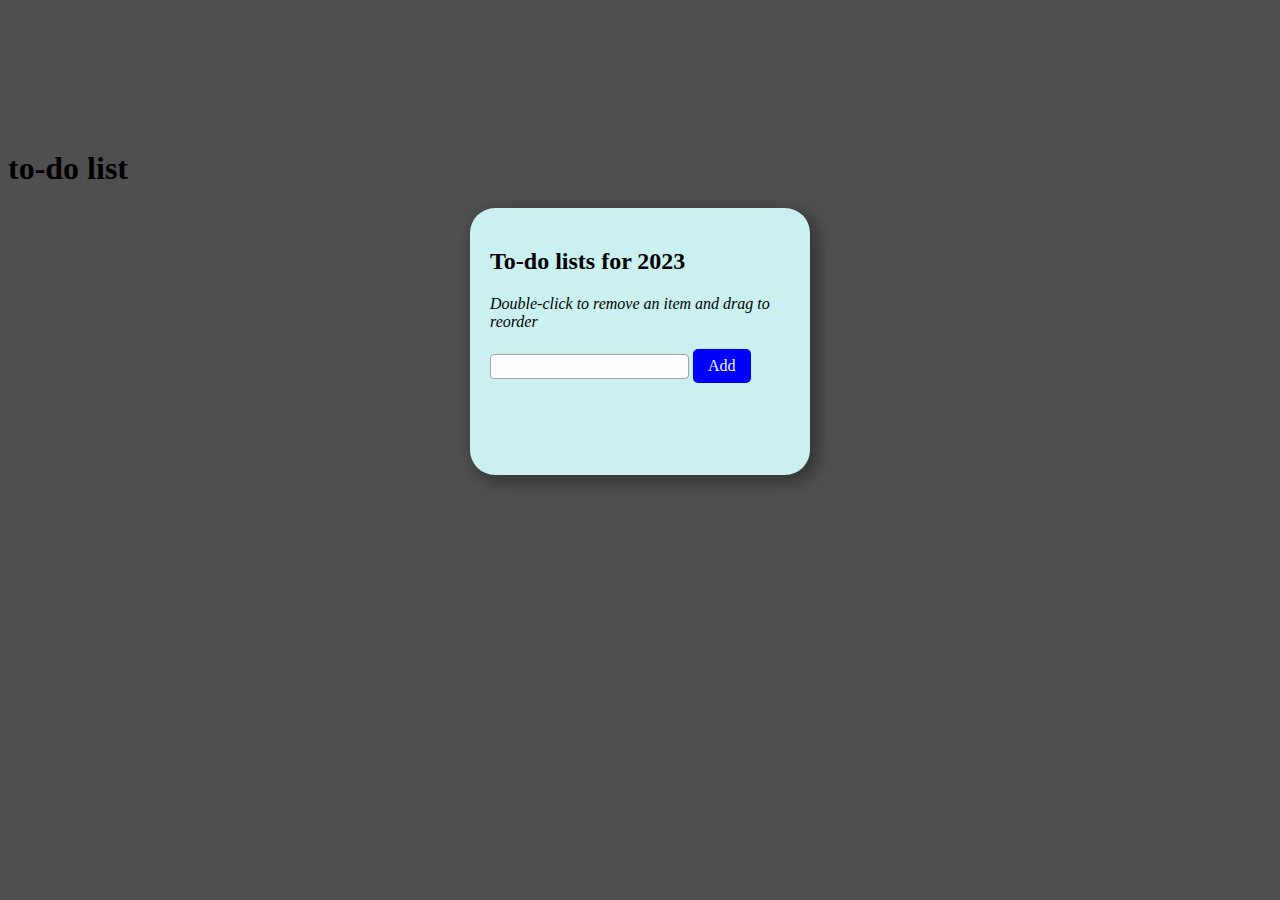
<file: jquery/events/to-do-list.html>
<!DOCTYPE html>
<html lang="en">
<head>
    <meta charset="UTF-8">
    <meta http-equiv="X-UA-Compatible" content="IE=edge">
    <meta name="viewport" content="width=device-width, initial-scale=1.0">
    <title>to-do</title>
    <link rel="stylesheet" href="styles5.css">
    <link rel="stylesheet" href="jquery-ui-dark/jquery-ui.css">
    <link rel="stylesheet" href="jquery-ui-dark/jquery-ui.structure.css">
    <link rel="stylesheet" href="jquery-ui-dark/jquery-ui.theme.css">
</head>
<body>
    <h1>to-do list</h1>
    <div class="container">
         <h2>To-do lists for 2023</h2>
         <p>Double-click to remove an item and drag to reorder</p>
         <form name="toDoList">
            <input type="text" name="ListItem">

         </form>
         <div class="button">Add</div>
         <br>
         <ul></ul>
    </div>
</body>
<script src="jquery.js" type="text/javascript"></script>
<script src="jquery-ui-dark/jquery-ui.js" type="text/javascript"></script>
<script src="app5.js" type="text/javascript"></script>
</html>
</file>
<file: calculator/style2.css>
*{
    margin: 0;
    box-sizing: border-box;
}

.container{
    width: 50vw;
    max-width: 1600px;
    height: 100vh;
    text-align: center;
    margin: 5rem auto ;
}
button{
    width: 8rem;
    padding-left: 1rem;
    padding-right: 1rem;
    padding-top: 1rem;
    font-size: 25px;
    
    border-radius: 10px;
    border: 1px solid rgb(172, 168, 168);
    background: rgb(41, 41, 224);
    color: aliceblue;
    padding-bottom: 0.5rem;
    margin-left: 2rem;
    margin-top: 2rem;
    
    margin-bottom: 1rem;
    display: inline-block;
}
.btn:hover{
    background: bisque;
}
span{
    text-align: center;
    width: 10px;
    font-size: 50px;
    /* margin-left: 10rem; */
    
    
    border-bottom: 2px solid rgb(3, 3, 104);
}
.fnum {
    margin-left: 1rem;
}
</file>
<file: blackjack/style3.css>
*{
    margin: 0;
    padding: 0;
    box-sizing: border-box;
}
body{
    font-family: 'Trebuchet MS', 'Lucida Sans Unicode', 'Lucida Grande', 'Lucida Sans', Arial, sans-serif;
}

h1{
    color: goldenrod;
    text-align: center;
}
.main-page{
    display: flex;
    justify-content: center;
    width: 100vw;
    height: 100vh;
    background: green;
    
}
.content{
    padding: 3rem;

}
.content p{
    color: white;
    text-align: center;
    padding-top: 1rem;
    font-style: italic;
    font-weight: 600;
}
.btn-container{

    display: grid;
    grid-template-columns: 1fr;
    place-items: center;
}
.btn{
    width: 150px;
    /* padding: 3rem;*/
    padding-top: 0.5rem;
    padding-bottom: 0.5rem; 
    margin-top: 2rem;
    /* margin-right: 1rem; */
    color: #016f32;
    border: 2px solid rgb(1, 87, 1);
    /* border-radius: 8px; */
    background: goldenrod;
    font-size: 18px;
    font-weight: 600;
}
.card-btn{
    margin-top: 2px;
}

@media screen and (min-width: 543px) {
    .btn-container{
        grid-template-columns: 1fr 1fr;
    }
    .card-btn{
        margin-top: 2rem;
        margin-left: 1rem;
    }
    
}
</file>
<file: counter/styles.css>
*{
    margin: 0;
    padding: 0;
    box-sizing: border-box;
}
.body-banner{
    height: 100vh;
    display: grid;
    place-items: center;
    
    background: url('../banner.jpg') center/cover no-repeat;
}
.counter{
    width: 100%;
    height: 100%;
    background: linear-gradient(rgba(0,0,0,0.5), rgba(0,0,0,0.9));
    text-align: center;
}
.counter h1{
    margin-top: 11.5rem;
    color: rgb(179, 176, 176);
    font-size: 3rem;
}
.counter h2{
    margin-top: 5rem;
    font-size: 5rem;
    color: honeydew;
}
.counter p{
    padding-bottom: 2rem;
    font-size: 1.5rem;
    color: white;
}
.btn{
    width: 10rem;
    padding-top: 1rem;
    padding-bottom: 1rem;
    display: inline-block;
    border-radius: 10px;
    border: 1px solid black;
    background: rgba(23,78,67,0.7);
    transition: 0.3s ease-in-out all;
    /* border: 1px solid rgb(163, 162, 162); */
    font-weight: 600;
    margin-bottom: 2rem;
    color: white;
}
.btn:hover{
    background: rgb(18, 214, 175);
    color: rgb(68, 63, 63);
}
.counter-btn{
    background: blue;
    
}
.counter-btn:hover{
    background: rgb(189, 186, 56);
    color: rgb(68, 63, 63);
}
.btn-container{
    display: grid;
    place-items: center;
    grid-template-columns: 1fr;
}
</file>
<file: jquery/events/styles4.css>
body{
    background-color: rgba(253, 252, 252, 0.767);
    margin-top: 150px;
}
h1{
    text-align: center;
}
p{
    margin: 0;
    font-family: 'Gill Sans', 'Gill Sans MT', Calibri, 'Trebuchet MS', sans-serif;
    font-weight: bolder;
    /* position: relative; */
    text-align: center;
    /* left: 35%; */
    padding-top: 0.5em;
    padding-bottom: 0.5em;
    color: white;
}
.calculator{
    /* position: relative; */
    margin: 1em auto;
    padding: 1em auto;
    /* display:block-inline; */
    width: 350px;
    background: #444;
    border-radius: 25px;
    box-shadow: 5px 5px 15px 3px #111;
    font-family: 'Oxygen';
}
.calc-row{
    text-align: center;

}
.calc-row div.screen{
    font-family: Driod sans Mono;
    display: table;
    width: 85%;
    background: grey;
    color:#333;
    text-align: right;
    font-size: 2em;
    min-height: 1.2em;
    margin-left: 0.5em;
    padding-right: 0.5em;
    border: 1px solid #888 ;
    border-radius: 15px;
}
.button{

    text-align: center;
    display: inline-block;
    font-weight: bold;
    border: 1px solid #555;
    background: #eee;
    padding: 10px 0;
    margin: 7px 5px;
    border-radius: 15px;
    box-shadow: 2px 2px 1px 1px #222;
    width:50px

}
.equal{
    width: 112px;
    margin-left: 5px;
}
</file>
<file: jquery/events/styles5.css>
body{
    background-color: #504f4f;
    margin-top: 150px;

}
.container{
    padding: 20px;
    width: 300px;
    margin-top: 40px;
    margin: 0 auto;
    background-color: rgb(202, 241, 239);
    border-radius: 25px;
    box-shadow: 5px 5px 15px 3px rgb(54,54,54);

}
form{
    display: inline-block;
}
input{
    padding: 4px 15px 4px 5px;
    border-radius: 4px;
    border: 1px solid rgb(165, 164, 164);
    
}
.button{
    background: blue;
    display: inline-block;
    padding: 8px 15px;
    border-radius: 5px;
    color: whitesmoke;
    text-align: center;
    margin-top: 2px;
}
.button:hover{
    cursor: pointer;
    opacity: 0.8;

}
ul{
    padding: 20px;
    font-weight: bold;

}
ul li{
    padding: 5px;
    color: rgb(5,5,5);
    font-weight: bold;
}
ul li:nth-child(even){
    background: #524f4f;
    color: #ffffff;
    font-weight: bolder;
}
.strike{
    text-decoration: line-through;
}
li:hover{
    cursor: pointer;
}
p{
    font-style: italic;
}
</file>
